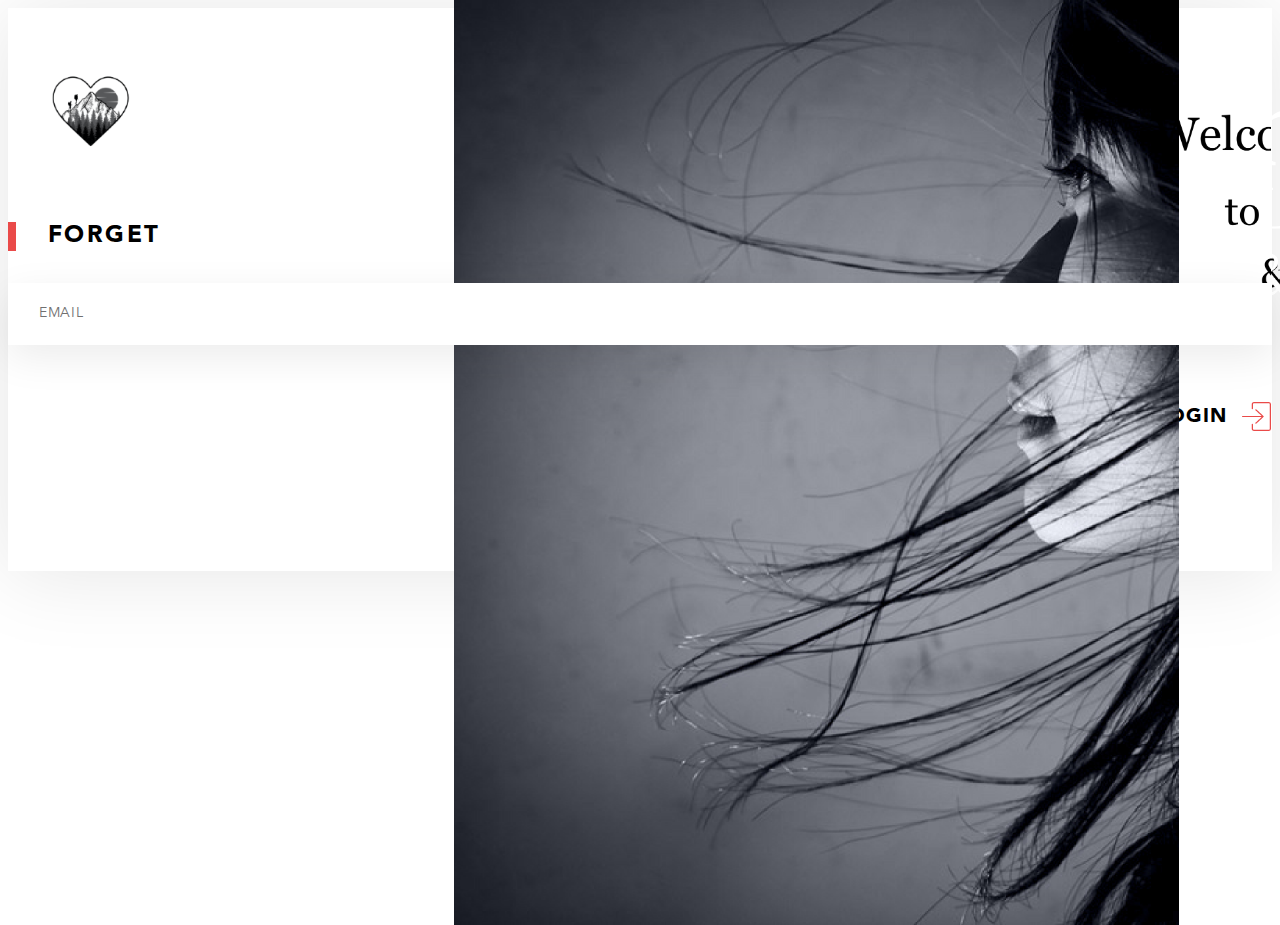
<file: forget.html>
<!DOCTYPE html>
<html lang="en">

<head>
    <meta charset="UTF-8" />
    <meta http-equiv="X-UA-Compatible" content="IE=edge" />
    <meta name="viewport" content="width=device-width, initial-scale=1.0" />
    <link rel="stylesheet" href="./assets/style/style.css" />
    <title>FORGET</title>
    <!-- font family -->
    <link rel="preconnect" href="https://fonts.gstatic.com" />
    <link href="https://fonts.googleapis.com/css2?family=Poppins:wght@300&display=swap" rel="stylesheet" />
    <!-- bootsrap cdn -->
    <link rel="stylesheet" href="https://cdn.jsdelivr.net/npm/bootstrap@4.6.0/dist/css/bootstrap.min.css"
        integrity="sha384-B0vP5xmATw1+K9KRQjQERJvTumQW0nPEzvF6L/Z6nronJ3oUOFUFpCjEUQouq2+l" crossorigin="anonymous" />
    <!-- jquery cloudflare  -->
    <script src="https://ajax.googleapis.com/ajax/libs/jquery/3.5.1/jquery.min.js"></script>
    <script src="https://maxcdn.bootstrapcdn.com/bootstrap/4.5.2/js/bootstrap.min.js"></script>
</head>

<body>
    <div class="auth_page_container container d-flex align-items-center">

        <div class="col-lg-6 col-xl-5 white_container d-flex justify-content-center login_page_container position-relative">
            <!-- styling for right side absolute div -->
            <div class="forget_left_absolute d-none d-lg-flex">
                
            </div>
          <img src="./assets/images/Lux_half_split.png" class="split-image d-none d-lg-flex "/>
            <!-- styling for right side absolute div -->
            <div class="col-lg-10">
                <img class="logo" src="./assets/images/LoveLuxHeart.png" />
                <div class="modal_heading"><span>FORGET</span></div>
                <form>
                    <div class="general_input mb-1" onclick="InputsHandler(this)">
                        <div class="label_div">
                            <label for="email">EMAIL</label>
                        </div>
                        <input type="email" id="email" />
                    </div>

                    <div class="custom_submit_action " style="margin-top: 57px;">
                        <span>LOGIN</span>
                        <img src="./assets/images/login.png" />
                    </div>
                </form>
            </div>
        </div>

    </div>
    </div>
    <script>
        function InputsHandler(item) {
            // Activating the input field on foucs
            item.getElementsByTagName("input")[0].focus()
            // Getting all types of inputs on currentpage
            let activeInput = document.getElementsByClassName("active_input");
            let inActive = document.getElementsByClassName("general_input");
            let filledInput = document.getElementsByClassName("filled_input");
            // For switching classes of filled inputs on basis of values
            if (filledInput.length) {
                for (let i = 0; i < filledInput.length; i++) {
                    let valueCheckFilled = filledInput[i].getElementsByTagName("input")[0].value;
                    if (!valueCheckFilled) {
                        filledInput[i].classList.add('general_input')
                        filledInput[i].classList.remove('filled_input')
                    }

                }

            }

            if (activeInput.length) {
                for (let i = 0; i < activeInput.length; i++) {
                    let valueCheckActive = activeInput[i].getElementsByTagName("input")[0].value;
                    if (!valueCheckActive) {
                        activeInput[i].classList.add("general_input");
                        activeInput[i].classList.remove("active_input");
                    }
                    else {
                        activeInput[i].classList.add("filled_input");
                        activeInput[i].classList.remove("active_input");
                    }

                }

            }
            if (item.classList.toString().indexOf("general_input") !== -1) {
                item.classList.remove("general_input")
                item.classList.add("active_input")
            }
            if (item.classList.toString().indexOf("filled_input") !== -1) {
                item.classList.remove("filled_input")
                item.classList.add("active_input")
            }
        }
    </script>
</body>

</html>
</file>
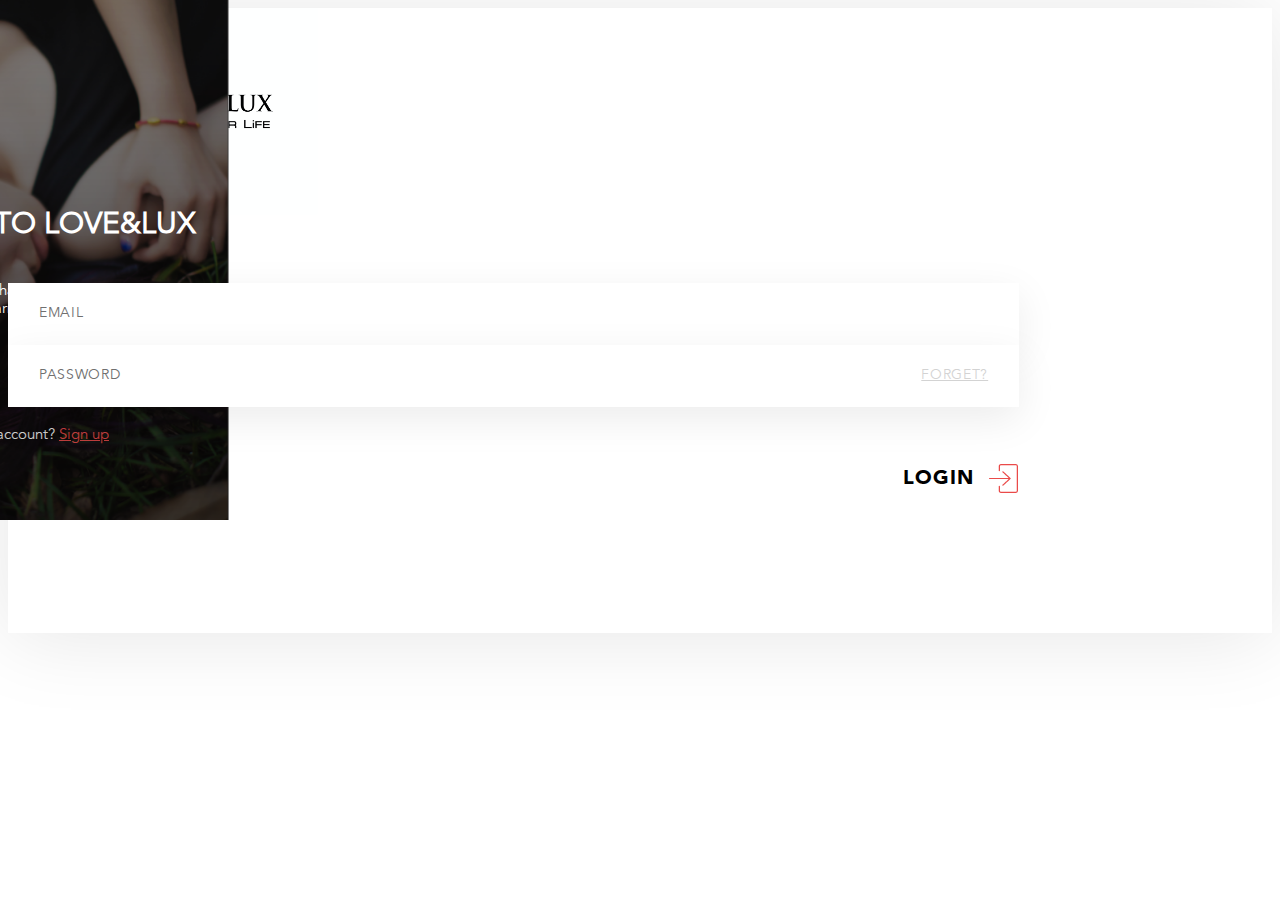
<file: login.html>
<!DOCTYPE html>
<html lang="en">

<head>
  <meta charset="UTF-8" />
  <meta http-equiv="X-UA-Compatible" content="IE=edge" />
  <meta name="viewport" content="width=device-width, initial-scale=1.0" />
  <link rel="stylesheet" href="./assets/style/style.css" />
  <title>LOGIN</title>
  <!-- font family -->
  <link rel="preconnect" href="https://fonts.gstatic.com" />
  <link href="https://fonts.googleapis.com/css2?family=Poppins:wght@300&display=swap" rel="stylesheet" />
  <!-- bootsrap cdn -->
  <link rel="stylesheet" href="https://cdn.jsdelivr.net/npm/bootstrap@4.6.0/dist/css/bootstrap.min.css"
    integrity="sha384-B0vP5xmATw1+K9KRQjQERJvTumQW0nPEzvF6L/Z6nronJ3oUOFUFpCjEUQouq2+l" crossorigin="anonymous" />
  <!-- jquery cloudflare  -->
  <script src="https://ajax.googleapis.com/ajax/libs/jquery/3.5.1/jquery.min.js"></script>
  <script src="https://maxcdn.bootstrapcdn.com/bootstrap/4.5.2/js/bootstrap.min.js"></script>
</head>

<body>
  <div class="auth_page_container container d-flex align-items-center justify-content-end">

    <div class="col-lg-10 white_container d-flex justify-content-end login_page_container position-relative">
      <!-- styling for left side absolute div -->

      <div class="login_left_absolute d-none d-lg-flex">
        <h1 class="heading">WELCOME TO LOVE&LUX</h1>
        <p class="desc">Join our community that have more than 10000 subscribers and learn new things everyday</p>
        <p class="link">Don't have account? <a href="signup.html">Sign up</a></p>
      </div>

      <!-- styling for left side absolute div -->
      <div class="col-lg-7">
        <div class="content_section">
          <img class="logo" src="./assets/images/main_theme_icon.png" />
          <div class="modal_heading"><span>LOGIN</span></div>
          <form>
            <div class="general_input mb-1" onclick="InputsHandler(this)">
              <div class="label_div">
                <label for="email">EMAIL</label>
              </div>
              <input type="email" id="email" />
            </div>
            <div class="general_input" onclick="InputsHandler(this)">
              <div class="label_div">
                <label for="password">PASSWORD</label>
              </div>
              <div class="forget">
                <a href="/">FORGET?</a>
              </div>
              <input type="password" id="password" />
            </div>
            <div class="custom_submit_action " style="margin-top: 57px;">
              <span>LOGIN</span>
              <img src="./assets/images/login.png" />
            </div>
          </form>

        </div>
      </div>
    </div>

  </div>
  </div>
  <script>
    function InputsHandler(item) {
      // Activating the input field on foucs
      item.getElementsByTagName("input")[0].focus()
      // Getting all types of inputs on currentpage
      let activeInput = document.getElementsByClassName("active_input");
      let inActive = document.getElementsByClassName("general_input");
      let filledInput = document.getElementsByClassName("filled_input");
      // For switching classes of filled inputs on basis of values
      if (filledInput.length) {
        for (let i = 0; i < filledInput.length; i++) {
          let valueCheckFilled = filledInput[i].getElementsByTagName("input")[0].value;
          if (!valueCheckFilled) {
            filledInput[i].classList.add('general_input')
            filledInput[i].classList.remove('filled_input')
          }

        }

      }

      if (activeInput.length) {
        for (let i = 0; i < activeInput.length; i++) {
          let valueCheckActive = activeInput[i].getElementsByTagName("input")[0].value;
          if (!valueCheckActive) {
            activeInput[i].classList.add("general_input");
            activeInput[i].classList.remove("active_input");
          }
          else {
            activeInput[i].classList.add("filled_input");
            activeInput[i].classList.remove("active_input");
          }

        }

      }
      if (item.classList.toString().indexOf("general_input") !== -1) {
        item.classList.remove("general_input")
        item.classList.add("active_input")
      }
      if (item.classList.toString().indexOf("filled_input") !== -1) {
        item.classList.remove("filled_input")
        item.classList.add("active_input")
      }
    }
  </script>
</body>

</html>
</file>
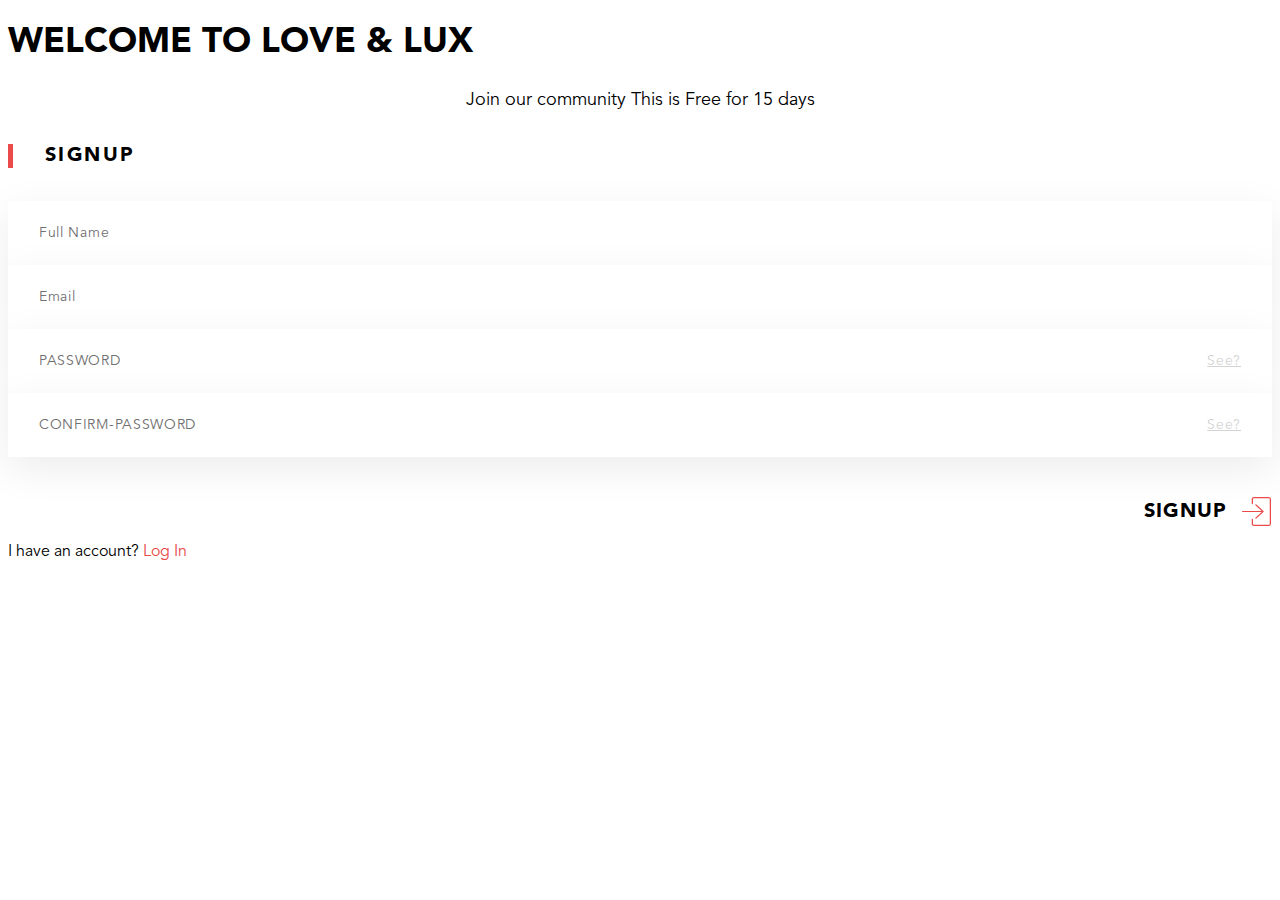
<file: signup.html>
<!DOCTYPE html>
<html lang="en">
  <head>
    <meta charset="UTF-8" />
    <meta http-equiv="X-UA-Compatible" content="IE=edge" />
    <meta name="viewport" content="width=device-width, initial-scale=1.0" />
    <link rel="stylesheet" href="./assets/style/style.css" />
    <title>Document</title>
    <!-- font family -->
    <link rel="preconnect" href="https://fonts.gstatic.com" />
    <link
      href="https://fonts.googleapis.com/css2?family=Poppins:wght@300&display=swap"
      rel="stylesheet"
    />
    <!-- bootsrap cdn -->
    <link
      rel="stylesheet"
      href="https://cdn.jsdelivr.net/npm/bootstrap@4.6.0/dist/css/bootstrap.min.css"
      integrity="sha384-B0vP5xmATw1+K9KRQjQERJvTumQW0nPEzvF6L/Z6nronJ3oUOFUFpCjEUQouq2+l"
      crossorigin="anonymous"
    />
    <!-- jquery cloudflare  -->
    <script src="https://ajax.googleapis.com/ajax/libs/jquery/3.5.1/jquery.min.js"></script>
    <script src="https://maxcdn.bootstrapcdn.com/bootstrap/4.5.2/js/bootstrap.min.js"></script>
  </head>
  <body>
    <div
      class="authentication_page_container d-flex justify-content-center align-items-center py-5"
    >
      <div class="container d-flex justify-content-between px-0">
        <!-- left side -->
        <div
          class="d-none d-lg-block d-xl-block col-5 px-0 left-side_image"
        ></div>
        <!-- right side -->
        <div class="col-12 col-lg-7 col-xl-7 signup_content px-2 py-5">
          <div class="text-center">
            <h1 class="heading">WELCOME TO LOVE & LUX</h1>
            <p class="desc">Join our community This is Free for 15 days</p>
          </div>
          <!-- form -->
          <div class="d-flex justify-content-center">
            <form class="col-12 col-lg-7 col-xl-7 pt-5">
              <!-- title -->
              <div class="form_title px-4">
                <h5 class="font-weight-bold ">SIGNUP</h5>
              </div>
              <!-- inputs -->
              <div class="col-12 px-0 inputs_container py-4">
                <div class="general_input mb-1" onclick="InputsHandler(this)">
                  <div class="label_div">
                    <label for="fullname">Full Name</label>
                  </div>
                  <input type="text" id="fullname" />
                </div>
                <div class="general_input mb-1" onclick="InputsHandler(this)">
                  <div class="label_div">
                    <label for="email">Email</label>
                  </div>
                  <input type="text" id="email" />
                </div>
                <div class="general_input mb-1" onclick="InputsHandler(this)">
                  <div class="label_div">
                    <label for="password">PASSWORD</label>
                  </div>
                  <div class="forget">
                    <a href="/">See?</a>
                  </div>
                  <input type="password" id="password" />
                </div>
                <div class="general_input mb-1" onclick="InputsHandler(this)">
                  <div class="label_div">
                    <label for="repeatPassword">CONFIRM-PASSWORD</label>
                  </div>
                  <div class="forget">
                    <a href="/">See?</a>
                  </div>
                  <input type="password" id="repeatPassword" />
                </div>
                <div class="custom_submit_action " style="margin-top: 40px;">
                  <span>SIGNUP</span>
                  <img src="./assets/images/login.png" />
                </div>
              
              </div>
            </form>
          </div>
          <!-- login page link -->
          <div class="px-2 px-lg-5 px-xl-5">
            <p class="cursor-pointer Avenir">
              I have an account? <span class="red_color">Log In</span>
            </p>
          </div>
        </div>
      </div>
    </div>
    <script>
      function InputsHandler(item) {
        // Activating the input field on foucs
        item.getElementsByTagName("input")[0].focus()
        // Getting all types of inputs on currentpage
        let activeInput = document.getElementsByClassName("active_input");
        let inActive = document.getElementsByClassName("general_input");
        let filledInput = document.getElementsByClassName("filled_input");
        // For switching classes of filled inputs on basis of values
        if (filledInput.length) {
          for (let i = 0; i < filledInput.length; i++) {
            let valueCheckFilled = filledInput[i].getElementsByTagName("input")[0].value;
            if (!valueCheckFilled) {
              filledInput[i].classList.add('general_input')
              filledInput[i].classList.remove('filled_input')
            }
  
          }
  
        }
  
        if (activeInput.length) {
          for (let i = 0; i < activeInput.length; i++) {
            let valueCheckActive = activeInput[i].getElementsByTagName("input")[0].value;
            if (!valueCheckActive) {
              activeInput[i].classList.add("general_input");
              activeInput[i].classList.remove("active_input");
            }
            else {
              activeInput[i].classList.add("filled_input");
              activeInput[i].classList.remove("active_input");
            }
  
          }
  
        }
        if (item.classList.toString().indexOf("general_input") !== -1) {
          item.classList.remove("general_input")
          item.classList.add("active_input")
        }
        if (item.classList.toString().indexOf("filled_input") !== -1) {
          item.classList.remove("filled_input")
          item.classList.add("active_input")
        }
      }
    </script>
  </body>
</html>
</file>
<file: assets/style/style.css>
/* including Avenir font */
@font-face {
  font-family: "Avenir-bold";
  src: url("../fonts/avenir/AvenirLTStd-Black.otf");
}
.Avenir-bold {
  font-family: "Avenir-bold";
}
@font-face {
  font-family: "Avenir";
  src: url("../fonts/avenir/AvenirLTStd-Book.otf");
}
.Avenir {
  font-family: "Avenir";
}
.red_color {
  color: #ea4a49;
}

.light_blue {
  color: #00b9cd;
}

.midNight_green {
  color: #47727e;
}

.bg_black {
  background-color: black !important;
}

.h_10 {
  height: 10px;
}

.h_20 {
  height: 20px;
}

.h_30 {
  height: 30px;
}

.h_40 {
  height: 40px;
}

.h_50 {
  height: 50px;
}

.h_60 {
  height: 60px;
}

.h_70 {
  height: 70px;
}

.h_70 {
  height: 70px;
}

.h_100 {
  height: 100px;
}

.h_120 {
  height: 120px;
}

.h_150 {
  height: 150px;
}

/* percent heights */
.h_70p {
  height: 70%;
}

/* width */
.w_10 {
  width: 10px;
}

body {
  font-family: "Poppins", sans-serif !important;
}

.main_container {
  background-image: -webkit-gradient(
    linear,
    left top,
    left bottom,
    from(#fafafa),
    color-stop(46%, #fafafa),
    to(#ffffff)
  );
  background-image: linear-gradient(to bottom, #fafafa, #fafafa 46%, #ffffff);
}

.main_container .member_page_imageContainer {
  position: absolute;
  right: 0;
  top: -270px;
}

.main_container .member_page_imageContainer .red_color {
  color: #ea4a49;
}

.main_container .member_page_imageContainer .light_blue {
  color: #00b9cd;
}

.main_container .member_page_imageContainer .midNight_green {
  color: #47727e;
}

.main_container .member_page_imageContainer .bg_black {
  background-color: black !important;
}

.main_container .member_page_imageContainer img {
  height: 500px;
}

.section1 {
  border-radius: 30px;
  -webkit-box-shadow: 0 0 99px 0 rgba(0, 0, 0, 0.15);
  box-shadow: 0 0 99px 0 rgba(0, 0, 0, 0.15);
  background-color: #f7f7f7;
}

.section1 .nav_logo img {
  height: 150px;
}

.section1 .nav_main_button button.btn.btn-outline-secondary {
  border-radius: 46px !important;
  border: solid 0.5px #ffffff !important;
  background-color: #f8f8f8 !important;
  font-size: 18px !important;
}

.section1 .nav_main_button button.btn.btn-outline-secondary:hover {
  color: #ea4a49 !important;
}

.section1 .sc1_text_img {
  background-image: url("../images/sc1text.png");
  background-repeat: no-repeat;
  background-size: contain;
  height: 150px;
  background-position: left;
}

.section1 .hamburger_container {
  padding: 5px 8px 5px 10px;
  border-radius: 30px;
  -webkit-box-shadow: 0 0 99px 0 rgba(0, 0, 0, 0.15);
  box-shadow: 0 0 99px 0 rgba(0, 0, 0, 0.15);
  background-color: #f8f8f8;
}

.section1 .nav_private_main_button button.btn.btn-outline-secondary {
  border-radius: 46px !important;
  border: solid 0.5px #ffffff !important;
  background-color: #f8f8f8 !important;
  font-size: 18px !important;
  color: #ea4a49 !important;
}

.section1 .nav_private_main_button button.btn.btn-outline-secondary:hover {
  background-color: #ea4a49 !important;
  border: 1px solid #ea4a49 !important;
  color: #fff !important;
}

.section2 .inside_section2_container {
  -webkit-backdrop-filter: blur(30px);
  backdrop-filter: blur(30px);
  -webkit-box-shadow: 0 0 99px 0 rgba(65, 65, 65, 0.15);
  box-shadow: 0 0 99px 0 rgba(65, 65, 65, 0.15);
  background-color: #f7f7f7;
  border-radius: 30px;
}

.section2 .background_image_2a {
  background-image: url("../images/Rectangle@3x.png");
  background-size: cover;
  width: 100%;
  height: 400px;
  background-repeat: no-repeat;
}

.section2 .background_image_2b {
  background-image: url("../images/Rectangle@3x(1).png");
  background-size: cover;
  width: 100%;
  height: 400px;
  background-repeat: no-repeat;
}

.section2 .bg_s2_text {
  background-image: url("../images/Travel@3x.png");
  background-repeat: no-repeat;
  background-size: contain;
  height: 70px;
  width: 200px;
  background-position: left;
}

.section3 .inside_section2_container {
  -webkit-backdrop-filter: blur(30px);
  backdrop-filter: blur(30px);
  -webkit-box-shadow: 0 0 99px 0 rgba(65, 65, 65, 0.15);
  box-shadow: 0 0 99px 0 rgba(65, 65, 65, 0.15);
  background-color: #f7f7f7;
  border-radius: 30px;
}

.section3 .background_image_3a {
  background-image: url("../images/Rectangle@3x(2).png");
  background-size: cover;
  width: 100%;
  height: 400px;
  background-repeat: no-repeat;
}

.section3 .background_image_3b {
  background-image: url("../images/Rectangle@3x(3).png");
  background-size: cover;
  width: 100%;
  height: 400px;
  background-repeat: no-repeat;
}

.section3 .bg_s3_text {
  background-image: url("../images/LIFE@3x.png");
  background-repeat: no-repeat;
  background-size: contain;
  height: 70px;
  width: 200px;
  background-position: center;
}

.section4 {
  background: #f7f7f7;
}

.section4 .inside_section2_container {
  -webkit-backdrop-filter: blur(30px);
  backdrop-filter: blur(30px);
  -webkit-box-shadow: 0 0 99px 0 rgba(65, 65, 65, 0.15);
  box-shadow: 0 0 99px 0 rgba(65, 65, 65, 0.15);
  background-color: #f7f7f7;
  border-radius: 30px;
}

.section4 .background_image_2a {
  background-image: url("../images/Rectangle@3x(2).png");
  background-size: cover;
  width: 100%;
  height: 400px;
  background-repeat: no-repeat;
}

.section4 .background_image_2b {
  background-image: url("../images/Rectangle@3x(3).png");
  background-size: cover;
  width: 100%;
  height: 400px;
  background-repeat: no-repeat;
}

.section4 .bg_s3_text {
  background-image: url("../images/Health@3x.png");
  background-repeat: no-repeat;
  background-size: contain;
  height: 70px;
  width: 200px;
  background-position: center;
}

.section4 .carousel-indicators li {
  background: #ea4a49 !important;
  border-radius: 50%;
  height: 0px;
  width: 20px;
}

.section5 {
  background-color: #f7f7f7;
}

.section5 .background_image_s5 {
  background-image: url("../images/ammie-ngo-vcu-OZBxxRk-unsplash@3x.png");
  background-size: cover;
  background-position: center;
  height: 900px;
  background-repeat: no-repeat;
}

.section5 .bg_s12_text {
  background-image: url("../images/Blogs@3x.png");
  background-repeat: no-repeat;
  background-size: contain;
  height: 150px;
  background-position: center;
}

.section5 .hr_dotted {
  border: 1px dashed #95a6b4;
  height: 1px;
}

.section5 .hr_mobile {
  border-right: 1px dashed #95a6b4;
  height: 50px;
  margin: 0px 4px 0px 0px;
}

.section5 .button_container button {
  background-color: #f36732 !important;
}

.section5 .box_private_component {
  display: -webkit-box;
  display: -ms-flexbox;
  display: flex;
  -webkit-box-orient: vertical;
  -webkit-box-direction: normal;
  -ms-flex-direction: column;
  flex-direction: column;
  -webkit-box-align: center;
  -ms-flex-align: center;
  align-items: center;
  -webkit-box-pack: justify;
  -ms-flex-pack: justify;
  justify-content: space-between;
}

.section5 .box_private_component p {
  font-size: 16px;
}

.section5 .bg_box_private_component {
  display: -webkit-box;
  display: -ms-flexbox;
  display: flex;
  -webkit-box-orient: vertical;
  -webkit-box-direction: normal;
  -ms-flex-direction: column;
  flex-direction: column;
  -webkit-box-pack: justify;
  -ms-flex-pack: justify;
  justify-content: space-between;
}

.section5 .section2_private_bg {
  background-image: url("../images/water.jpg");
  background-size: cover;
  width: 100%;
  height: 540px;
  background-repeat: no-repeat;
}

.section5 .section3_private_bg {
  background-image: url("../images/mountain22.jpg");
  background-size: cover;
  width: 100%;
  height: 540px;
  background-repeat: no-repeat;
}

.section5 .bg_s2_text {
  background-image: url("../images/Article.png");
  background-repeat: no-repeat;
  background-size: contain;
  height: 150px;
  background-position: center;
}

.section7 .bg_image_7a {
  background-image: url("../images/daniel-leone-g30P1zcOzXo-unsplash@3x.png");
  background-repeat: no-repeat;
  width: 100%;
  background-size: contain;
  height: 600px;
}

.section7 .bg_image_7b {
  background-image: url("../images/daniel-olah-O38Kjdnj1IM-unsplash@3x.png");
  background-repeat: no-repeat;
  width: 100%;
  background-size: contain;
  height: 600px;
}

.section8 .bg_image_7a {
  background-image: url("../images/stil--837JygbCJo-unsplash@3x.png");
  background-repeat: no-repeat;
  width: 100%;
  background-size: contain;
  height: 420px;
}

.section8 .bg_image_7b {
  background-image: url("../images/luca-bravo-2Ep46vhKT_o-unsplash@3x.png");
  background-repeat: no-repeat;
  width: 100%;
  background-size: contain;
  height: 500px;
}

.section8 .bg_image_7c {
  background-image: url("../images/tabitha-turner-KSjlv6TIZGg-unsplash@3x.png");
  background-repeat: no-repeat;
  width: 100%;
  background-size: contain;
  height: 420px;
}

.section8 .bg_image_7d {
  background-image: url("../images/person_4@3x.png");
  background-repeat: no-repeat;
  width: 100%;
  background-size: contain;
  height: 500px;
}

.section9 .inside_section9_container {
  -webkit-backdrop-filter: blur(30px);
  backdrop-filter: blur(30px);
  -webkit-box-shadow: 0 0 99px 0 rgba(65, 65, 65, 0.15);
  box-shadow: 0 0 99px 0 rgba(65, 65, 65, 0.15);
  background-color: #fff;
  border-radius: 30px;
}

.section9 .bg_section9_image {
  background-image: url("../images/Rectangle@3x.png");
  background-repeat: no-repeat;
  width: 100%;
  background-size: contain;
  height: 400px;
  background-position: center;
}

.section9 .bg_s9_text {
  background-image: url("../images/SERVICES@3x.png");
  background-repeat: no-repeat;
  background-size: contain;
  height: 150px;
  background-position: left;
}

.section9 .button_container_s9 button {
  border: 1px solid #343a40;
  background: white;
  padding: 4px 0px 4px 0px;
  color: #343a40;
}

.section9 button.btn.btn.btn-outline-secondary:focus {
  color: #fff !important;
  background-color: #6c757d !important;
  border-color: #6c757d !important;
}

.section12 .inside_s11_container {
  -webkit-backdrop-filter: blur(30px);
  backdrop-filter: blur(30px);
  -webkit-box-shadow: 0 0 99px 0 rgba(65, 65, 65, 0.15);
  box-shadow: 0 0 99px 0 rgba(65, 65, 65, 0.15);
  background-color: #fff;
  border-radius: 30px;
}

.section12 .bg_s12_text {
  background-image: url("../images/PICTURES@3x.png");
  background-repeat: no-repeat;
  background-size: contain;
  height: 150px;
  background-position: center;
  background-position: center;
}

.section12 .bg_s12_a {
  background: url("../images/72676@3x.png");
  background-size: contain;
  width: 75%;
  height: 150px;
  background-repeat: no-repeat;
  background-position: center;
}

.section12 .bg_s12_a:hover .inside_img_a {
  display: block !important;
  cursor: pointer;
  background: rgba(0, 0, 0, 0.5);
  width: 100%;
  height: 100%;
  border-radius: 10px;
  margin: 22px 0px 0px 0px;
}

.section12 .bg_s12_b {
  background: url("../images/photo_2018-11-05_23-52-41@3x.png");
  background-size: contain;
  width: 75%;
  height: 150px;
  background-repeat: no-repeat;
  background-position: center;
}

.section12 .bg_s12_b:hover .inside_img_b {
  display: block !important;
  cursor: pointer;
  background: rgba(0, 0, 0, 0.5);
  width: 100%;
  height: 100%;
  border-radius: 10px;
  margin: 22px 0px 0px 0px;
}

.section12 .bg_s12_c {
  background: url("../images/4444444@3x.png");
  background-size: contain;
  width: 75%;
  height: 150px;
  background-repeat: no-repeat;
  background-position: center;
}

.section12 .bg_s12_c:hover .inside_img_c {
  display: block !important;
  cursor: pointer;
  background: rgba(0, 0, 0, 0.5);
  width: 100%;
  height: 100%;
  border-radius: 10px;
  margin: 22px 0px 0px 0px;
}

.section12 .bg_s12_d {
  background: url("../images/111@3x.png");
  background-size: contain;
  width: 75%;
  height: 150px;
  background-repeat: no-repeat;
  background-position: center;
}

.section12 .bg_s12_d:hover .inside_img_d {
  display: block !important;
  cursor: pointer;
  background: rgba(0, 0, 0, 0.5);
  width: 100%;
  height: 100%;
  border-radius: 10px;
  margin: 22px 0px 0px 0px;
}

.section12 .bg_s12_e {
  background: url("../images/222@3x.png");
  background-size: contain;
  width: 75%;
  height: 150px;
  background-repeat: no-repeat;
  background-position: center;
}

.section12 .bg_s12_e:hover .inside_img_e {
  display: block !important;
  cursor: pointer;
  background: rgba(0, 0, 0, 0.5);
  width: 100%;
  height: 100%;
  border-radius: 10px;
  margin: 22px 0px 0px 0px;
}

.section12 .bg_s12_f {
  background: url("../images/7272@3x.png");
  background-size: contain;
  width: 75%;
  height: 150px;
  background-repeat: no-repeat;
  background-position: center;
}

.section12 .bg_s12_f:hover .inside_img_f {
  display: block !important;
  cursor: pointer;
  background: rgba(0, 0, 0, 0.5);
  width: 100%;
  height: 100%;
  border-radius: 10px;
  margin: 22px 0px 0px 0px;
}

.section12 .bg_s12_g {
  background: url("../images/hasan1@3x.png");
  background-size: contain;
  width: 75%;
  height: 150px;
  background-repeat: no-repeat;
  background-position: center;
}

.section12 .bg_s12_g:hover .inside_img_g {
  display: block !important;
  cursor: pointer;
  background: rgba(0, 0, 0, 0.5);
  width: 100%;
  height: 100%;
  border-radius: 10px;
  margin: 22px 0px 0px 0px;
}

.section12 .bg_s12_h {
  background: url("../images/22222.png");
  background-size: contain;
  width: 75%;
  height: 150px;
  background-repeat: no-repeat;
  background-position: center;
}

.section12 .bg_s12_h:hover .inside_img_h {
  display: block !important;
  cursor: pointer;
  background: rgba(0, 0, 0, 0.5);
  width: 100%;
  height: 100%;
  border-radius: 10px;
  margin: 22px 0px 0px 0px;
}

.section12 .bg_s12_i {
  background: url("../images/2676@3x(1).png");
  background-size: contain;
  width: 75%;
  height: 150px;
  background-repeat: no-repeat;
  background-position: center;
}

.section12 .bg_s12_i:hover .inside_img_i {
  display: block !important;
  cursor: pointer;
  background: rgba(0, 0, 0, 0.5);
  width: 100%;
  height: 100%;
  border-radius: 10px;
  margin: 22px 0px 0px 0px;
}

.section12 .bg_s12_j {
  background: url("../images/23423@3x.png");
  background-size: contain;
  width: 75%;
  height: 150px;
  background-repeat: no-repeat;
  background-position: center;
}

.section12 .bg_s12_j:hover .inside_img_j {
  display: block !important;
  cursor: pointer;
  background: rgba(0, 0, 0, 0.5);
  width: 100%;
  height: 100%;
  border-radius: 10px;
  margin: 22px 0px 0px 0px;
}

.section12 .inside_img_a {
  display: none;
}

.section12 .inside_hover_button {
  border-radius: 5px;
  background-color: rgba(0, 0, 0, 0.6);
  margin: 0px 2px;
  padding: 2px 0px;
}

.section12 .inside_hover_button p {
  font-size: 10px;
  text-align: center;
}

.section12 .inside_img_b {
  display: none;
}

.section12 .inside_img_c {
  display: none;
}

.section12 .inside_img_d {
  display: none;
}

.section12 .inside_img_e {
  display: none;
}

.section12 .inside_img_f {
  display: none;
}

.section12 .inside_img_g {
  display: none;
}

.section12 .inside_img_h {
  display: none;
}

.section12 .inside_img_i {
  display: none;
}

.section12 .inside_img_j {
  display: none;
}

.section14 .inside_s11_container {
  -webkit-backdrop-filter: blur(30px);
  backdrop-filter: blur(30px);
  -webkit-box-shadow: 0 0 99px 0 rgba(65, 65, 65, 0.15);
  box-shadow: 0 0 99px 0 rgba(65, 65, 65, 0.15);
  background-color: #fff;
  border-radius: 30px;
}

.section10 .s10_border {
  border-right: 1px solid #c5d0d8;
}

.section11 {
  background-color: #f6f6f6;
}

.section11 .section11_bg_image {
  background-image: url("../images/31214.png");
  background-repeat: no-repeat;
  width: 100%;
  background-size: contain;
  height: 400px;
  background-position: top;
}

.section11 .section11_bg_image .inside_image {
  background: rgba(0, 0, 0, 0.5);
  width: 100%;
  height: 100%;
  cursor: pointer;
}

.section11 .section11_bg_image .inside_image:hover {
  background: none;
}

.section11 .owl_carousal_content h5 {
  font-size: 16px;
}

.section11 .owl_carousal_content h6 {
  font-size: 13px;
}

.section11 .owl_carousal_content p {
  font-size: 12px;
}

.section11 .owl-theme .owl-controls {
  text-align: left !important;
  padding: 10px 10px 0px 10px;
}

.section11 .button_container_s11 {
  position: absolute;
  display: -webkit-box;
  display: -ms-flexbox;
  display: flex;
  -webkit-box-pack: end;
  -ms-flex-pack: end;
  justify-content: flex-end;
  margin: -30px;
  width: 100%;
}

.section13 {
  background-color: #000;
}

.section13 .bg_image_s13 {
  background-image: url("../images/Path579@3x.png");
  background-repeat: no-repeat;
  width: 100%;
  background-position: center;
  background-size: contain;
  height: 350px;
}

.section_14 .bg_s12_text {
  background-image: url("../images/Overview@3x.png");
  background-repeat: no-repeat;
  background-size: contain;
  height: 150px;
  background-position: center;
}

.section_14 .inside_s14_container {
  background-color: #fafafa;
}

.section_14 .inside_s14_container .circle_rounded {
  width: 20px;
  height: 21px;
}

.section_14 .inside_s14_container .s14_top p {
  line-height: 30px;
}

.section_14 .carousal_main_container {
  position: absolute;
  top: 31%;
  right: 10%;
  height: 60%;
}

.section_14 .s14_carousal_item_container {
  background-color: #f5f5f5;
  border-radius: 30px;
}

.section_14 .s14_carousal_item_container .bg_s14_c1 {
  background-image: url("../images/stil--837JygbCJo-unsplash@3x.png");
  height: 370px;
  width: 100%;
  background-size: cover;
  background-repeat: no-repeat;
  background-position: center;
  margin: 15px 0px 60px 0px;
}

.section_14 .s14_carousal_item_container .bg_s14_c2 {
  background-image: url("../images/tabitha-turner-KSjlv6TIZGg-unsplash@3x.png");
  height: 370px;
  width: 100%;
  background-size: cover;
  background-repeat: no-repeat;
  background-position: center;
  margin: 15px 0px 60px 0px;
}

.section_14 .carousal_controls_indicator_container {
  position: absolute;
  background: white;
  bottom: 0;
  padding: 30px 0px;
}

.section_14 .carousal_controls_indicator_container .carousel-control-prev-icon {
  background-image: url("../images/Path490@3x.png") !important;
  height: 24px;
  width: 24px;
}

.section_14 .carousal_controls_indicator_container .carousel-control-next-icon {
  background-image: url("../images/Path490.png") !important;
  height: 24px;
  width: 24px;
}

.section15 .bg_s12_text {
  background-image: url("../images/Package@3x.png");
  background-repeat: no-repeat;
  background-size: contain;
  height: 150px;
  background-position: center;
}

.section15 .button_container button {
  background-color: #f36732 !important;
}

.section16 .bg_s12_text {
  background-image: url("../images/FAQ@3x.png");
  background-repeat: no-repeat;
  background-size: contain;
  height: 150px;
  background-position: center;
}

.section16 .card-header {
  border-bottom: none;
}

.section16 .card {
  border: none;
}

.section16 .collaps_container {
  border-radius: 26px;
  background-color: #ffffff;
  border: none !important;
}

.cursor-pointer {
  cursor: pointer;
}

.section17 {
  background-image: url("../images/footer.png");
  background-repeat: no-repeat;
  width: 100%;
  background-position: center;
  background-size: cover;
}

.mobile_sidenav {
  height: 100%;
  width: 0;
  position: fixed;
  z-index: 1;
  top: 0;
  left: 0;
  background-color: #fff;
  overflow-x: hidden;
  -webkit-transition: 0.5s;
  transition: 0.5s;
  padding-top: 60px;
}

.mobile_sidenav a {
  padding: 8px 8px 8px 32px;
  text-decoration: none;
  font-size: 25px;
  color: #000;
  display: block;
  -webkit-transition: 0.3s;
  transition: 0.3s;
}

.mobile_sidenav .closebtn {
  position: absolute;
  top: 0;
  right: 25px;
  font-size: 36px;
  margin-left: 50px;
}

@media (max-width: 500px) and (min-width: 320px) {
  .section1 .nav_logo img {
    height: 50px !important;
  }
}

@media (max-width: 479px) and (min-width: 320px) {
  .section5 .vr_container .hr_mobile {
    width: 62%;
  }
}

@media (max-width: 600px) and (min-width: 480px) {
  .section5 .vr_container .hr_mobile {
    width: 65%;
  }
}

@media (max-width: 991px) and (min-width: 601px) {
  .section5 .vr_container .hr_mobile {
    width: 66%;
    margin: 0px 4px 0px 2px;
  }
}

@media (max-width: 767px) and (min-width: 320px) {
  .section7 .bg_image_7a {
    height: 200px;
  }
  .section7 .bg_image_7b {
    height: 230px;
  }
  .section8 .bg_image_7a {
    height: 230px;
  }
  .section8 .bg_image_7b {
    height: 230px;
  }
  .section8 .bg_image_7c {
    height: 230px;
  }
  .section8 .bg_image_7d {
    height: 230px;
  }
  .section9 .bg_section9_image {
    height: 200px;
  }
  .section11 .section11_bg_image {
    height: 300px;
  }
  .section13 .bg_image_s13 {
    height: 200px;
  }
}

@media (max-width: 991px) and (min-width: 320px) {
  .section9 .button_container_s9 .buttons_main_container {
    display: -webkit-box;
    display: -ms-flexbox;
    display: flex;
    -webkit-box-orient: vertical;
    -webkit-box-direction: normal;
    -ms-flex-direction: column;
    flex-direction: column;
  }
  .section10 .s10_border {
    border-right: none;
    border-bottom: 1px solid #c5d0d8;
  }
  .main_container .member_page_imageContainer {
    position: initial;
    display: -webkit-box;
    display: -ms-flexbox;
    display: flex;
    -webkit-box-pack: center;
    -ms-flex-pack: center;
    justify-content: center;
    right: 0;
    top: 0px;
  }
  .main_container .member_page_imageContainer img {
    height: 200px;
  }
}

@media (max-width: 1024px) and (min-width: 320px) {
  .section11 .button_container_s11 {
    position: relative !important;
    -webkit-box-pack: center !important;
    -ms-flex-pack: center !important;
    justify-content: center !important;
    margin: 0px !important;
  }
}

@media screen and (max-height: 450px) {
  .sidenav {
    padding-top: 15px;
  }
  .sidenav a {
    font-size: 18px;
  }
}

@media (max-width: 684px) and (min-width: 320px) {
  .section5 .section2_private_bg {
    height: 300px;
  }
  .section5 .section3_private_bg {
    height: 260px;
  }
}

@media (max-width: 991px) and (min-width: 685px) {
  .section5 .section2_private_bg {
    height: 400px;
  }
  .section5 .section3_private_bg {
    height: 400px;
  }
}

.authentication_page_container {
  background-color: #f7f7f7;
}

.authentication_page_container .signup_content {
  background-color: #fff;
}

.authentication_page_container .signup_content .form_title {
  border-left: 5px solid #ea4a49;
  font-size: 24px;
    font-weight: 900;
    font-stretch: normal;
    font-style: normal;
    line-height: normal;
    letter-spacing: 2.4px;
    text-align: left;
    color: #000000;
    padding-left: 32px;
    font-family: Avenir-bold;
}

.authentication_page_container .bg_login_img {
  background-image: url("../images/Group-35.png");
  background-size: contain;
  background-repeat: no-repeat;
  height: 770px;
}

.authentication_page_container .login_absolute_div {
  position: absolute;
  z-index: 1;
  left: -97px;
  margin: -40px 0px 0px 0px;
}

.authentication_page_container .login_center {
  display: -webkit-box;
  display: -ms-flexbox;
  display: flex;
  -webkit-box-orient: vertical;
  -webkit-box-direction: normal;
  -ms-flex-direction: column;
  flex-direction: column;
  -webkit-box-pack: center;
  -ms-flex-pack: center;
  justify-content: center;
}

.authentication_page_container .left-side_image {
background-image: url("../images/Group-36.png");
background-repeat: no-repeat;
background-size: cover;
}
.authentication_page_container .signup_content .heading{
  font-family: Avenir-bold;
  font-size: 35px;
  font-weight: 900;
  font-stretch: normal;
  font-style: normal;
  line-height: normal;
  letter-spacing: normal;
  color: #000000;
}
.authentication_page_container .signup_content .desc{
  font-family: Avenir;
  font-size: 18px;
  font-weight: normal;
  font-stretch: normal;
  font-style: normal;
  line-height: normal;
  letter-spacing: normal;
  text-align: center;
  color: #000000;
}
.authentication_page_container .signup_content .inputs_container .common_input {
  outline: none;
}

.authentication_page_container .signup_content .inputs_container input {
  outline: none;
  border: 1px solid #fff;
}

.authentication_page_container #first_input {
  border-left: 5px solid #fff;
  -webkit-box-shadow: 0 0.125rem 0.25rem rgba(0, 0, 0, 0.075);
  box-shadow: 0 0.125rem 0.25rem rgba(0, 0, 0, 0.075);
}

.authentication_page_container #second_input {
  border-left: 5px solid #fff;
  -webkit-box-shadow: 0 0.125rem 0.25rem rgba(0, 0, 0, 0.075);
  box-shadow: 0 0.125rem 0.25rem rgba(0, 0, 0, 0.075);
}

.authentication_page_container #third_input {
  border-left: 5px solid #fff;
  -webkit-box-shadow: 0 0.125rem 0.25rem rgba(0, 0, 0, 0.075);
  box-shadow: 0 0.125rem 0.25rem rgba(0, 0, 0, 0.075);
}

.authentication_page_container #fourth_input {
  border-left: 5px solid #fff;
  -webkit-box-shadow: 0 0.125rem 0.25rem rgba(0, 0, 0, 0.075);
  box-shadow: 0 0.125rem 0.25rem rgba(0, 0, 0, 0.075);
}
/* css for login page */
.auth_page_container {
  height: 100vh;
}
.auth_page_container .white_container {
  background-color: #ffffff;
  box-shadow: 0 3px 80px 0 rgba(0, 0, 0, 0.1);
}
.auth_page_container .white_container .content_section {
  width: 80%;
}
@media (max-width:479px) {
  .auth_page_container .white_container .content_section {
    width: 100%;
  }
}
.auth_page_container .white_container .logo {
  width: 310px;
  margin: 0 auto;
}
.auth_page_container .white_container .modal_heading {
  border-left: 8px solid #ea4a49;
  margin-bottom: 32px;
}
.auth_page_container .white_container .modal_heading span {
  font-size: 24px;
  font-weight: 900;
  font-stretch: normal;
  font-style: normal;
  line-height: normal;
  letter-spacing: 2.4px;
  text-align: left;
  color: #000000;
  padding-left: 32px;
  font-family: Avenir-bold;
}
/* Styling for generall Input */
.general_input {
  padding: 10px;
  box-shadow: 0 12px 40px 0 rgba(0, 0, 0, 0.08);
  background-color: #ffffff;
  display: flex;
  flex-direction: column;
  position: relative;
  cursor: pointer;
}
.general_input .label_div {
  inset: 0;
  display: flex;
  align-items: center;
  padding-left: 31px;
  position: absolute;
}
.general_input .forget {
  inset: 0;
  display: flex;
  align-items: center;
  justify-content: flex-end;
  padding-right: 31px;
  position: absolute;
}
.general_input .forget a {
  font-family: Avenir;
  font-size: 14px;
  font-weight: normal;
  font-stretch: normal;
  font-style: normal;
  line-height: normal;
  letter-spacing: 0.7px;
  text-align: left;
  color: #707070;
  margin-bottom: 0;
  opacity: 0.3;
}
.general_input input {
  padding: 10px;
  border: none;
  font-size: 18px;
  font-weight: 500;
  font-family: Avenir;
  color: #707070;
}
.general_input input:focus {
  outline: none;
}
.general_input label {
  font-family: Avenir;
  font-size: 14px;
  font-weight: normal;
  font-stretch: normal;
  font-style: normal;
  line-height: normal;
  letter-spacing: 0.7px;
  text-align: left;
  color: #707070;
  margin-bottom: 0;
}
/* Styling for active input */
.active_input {
  padding: 10px;
  padding-left: 26px;
  box-shadow: 0 12px 40px 0 rgba(0, 0, 0, 0.08);
  background-color: #ffffff;
  display: flex;
  flex-direction: column;
  position: relative;
  cursor: pointer;
  border-left: 6px solid #ea4a49 ;
}
.active_input .label_div {
  display: flex;
  align-items: center;
  /* padding-left: 31px; */
  position: absolute;
}
.active_input .forget {
  inset: 0;
  display: flex;
  align-items: center;
  justify-content: flex-end;
  padding-right: 31px;
  position: absolute;
  display: none
}
.active_input .forget a {
  font-family: Avenir;
  font-size: 14px;
  font-weight: normal;
  font-stretch: normal;
  font-style: normal;
  line-height: normal;
  letter-spacing: 0.7px;
  text-align: left;
  color: #707070;
  margin-bottom: 0;
  opacity: 0.3;
}
.active_input input {
  padding: 20px 10px 0 0;
  border: none;
  font-size: 18px;
  font-weight: 500;
  font-family: Avenir;
  color: #707070;
  
}
.active_input input:focus {
  outline: none;
}
.active_input label {
  font-family: Avenir;
  font-size: 14px;
  font-weight: normal;
  font-stretch: normal;
  font-style: normal;
  line-height: normal;
  letter-spacing: 0.7px;
  text-align: left;
  color: #707070;
  margin-bottom: 0;
}
/* styling for filled input */
/* Styling for active input */
.filled_input {
  padding: 10px;
  padding-left: 26px;
  box-shadow: 0 12px 40px 0 rgba(0, 0, 0, 0.08);
  background-color: #ffffff;
  display: flex;
  flex-direction: column;
  position: relative;
  cursor: pointer;
  
}
.filled_input .label_div {
  display: flex;
  align-items: center;
  /* padding-left: 31px; */
  position: absolute;
}
.filled_input .forget {
  inset: 0;
  display: flex;
  align-items: center;
  justify-content: flex-end;
  padding-right: 31px;
  position: absolute;
  display: none
}
.filled_input .forget a {
  font-family: Avenir;
  font-size: 14px;
  font-weight: normal;
  font-stretch: normal;
  font-style: normal;
  line-height: normal;
  letter-spacing: 0.7px;
  text-align: left;
  color: #707070;
  margin-bottom: 0;
  opacity: 0.3;
}
.filled_input input {
  padding: 20px 10px 0 0;
  border: none;
  font-size: 18px;
  font-weight: 500;
  font-family: Avenir;
  color: #707070;
  
}
.filled_input input:focus {
  outline: none;
}
.filled_input label {
  font-family: Avenir;
  font-size: 14px;
  font-weight: normal;
  font-stretch: normal;
  font-style: normal;
  line-height: normal;
  letter-spacing: 0.7px;
  text-align: left;
  color: #707070;
  margin-bottom: 0;
}
.custom_submit_action{
  display: flex;
  justify-content: flex-end;
  align-items: center;
}
.custom_submit_action span{
  font-family: Avenir-bold;
  font-size: 20px;
  font-weight: 900;
  font-stretch: normal;
  font-style: normal;
  line-height: normal;
  letter-spacing: 1px;
  text-align: left;
  color: #000000;
  margin-bottom: 0;
  margin-right: 15px;
}
.login_page_container{
  padding-bottom: 139px;
}
.login_left_absolute{
  background-image: url(../images/Group-35.png);
  width: 429px;
  position: absolute;
  left: -200px;
  bottom: 30px;
  top: -30px;
  height: 550px;
  background-repeat: no-repeat;
  background-size: cover;
  display: flex;
  flex-direction: column;
  justify-content: flex-end;
  align-items: flex-end;
}
.login_left_absolute .heading{
  font-family: Avenir;
  font-size: 30px;
  font-weight: 900;
  font-stretch: normal;
  font-style: normal;
  line-height: normal;
  letter-spacing: normal;
  text-align: left;
  color: #ffffff;
  margin: 0 auto;
  padding-bottom: 40px;
}
.login_left_absolute .desc{
  font-family: Avenir;
  font-size: 15px;
  font-weight: normal;
  font-stretch: normal;
  font-style: normal;
  line-height: normal;
  letter-spacing: normal;
  text-align: center;
  color: #ffffff;
  text-align: center;
  margin: 0 auto;
  width: 90%;
  padding-bottom: 108px;
}
.login_left_absolute .link{
  opacity: 0.8;
  font-family: Avenir;
  font-size: 15px;
  font-weight: normal;
  font-stretch: normal;
  font-style: normal;
  line-height: normal;
  letter-spacing: normal;
  text-align: center;
  color: #ffffff;
  margin: 0 auto;
  padding-bottom: 75px;
}
.login_left_absolute .link a{
  color: #ea4a49!important;

}
.forget_left_absolute{
  background-image: url(../images/loveLuxLeftPose.png);
    background-size: cover;
    background-repeat: no-repeat;
    position: absolute;
    width: 725px;
    top: -25px;
    bottom: -25px;
    left: 454px;

}
.split-image{
  width: 320px;
  right: -185px;
  position: absolute;
  top: 97px;
}
/*# sourceMappingURL=style.css.map */
</file>
